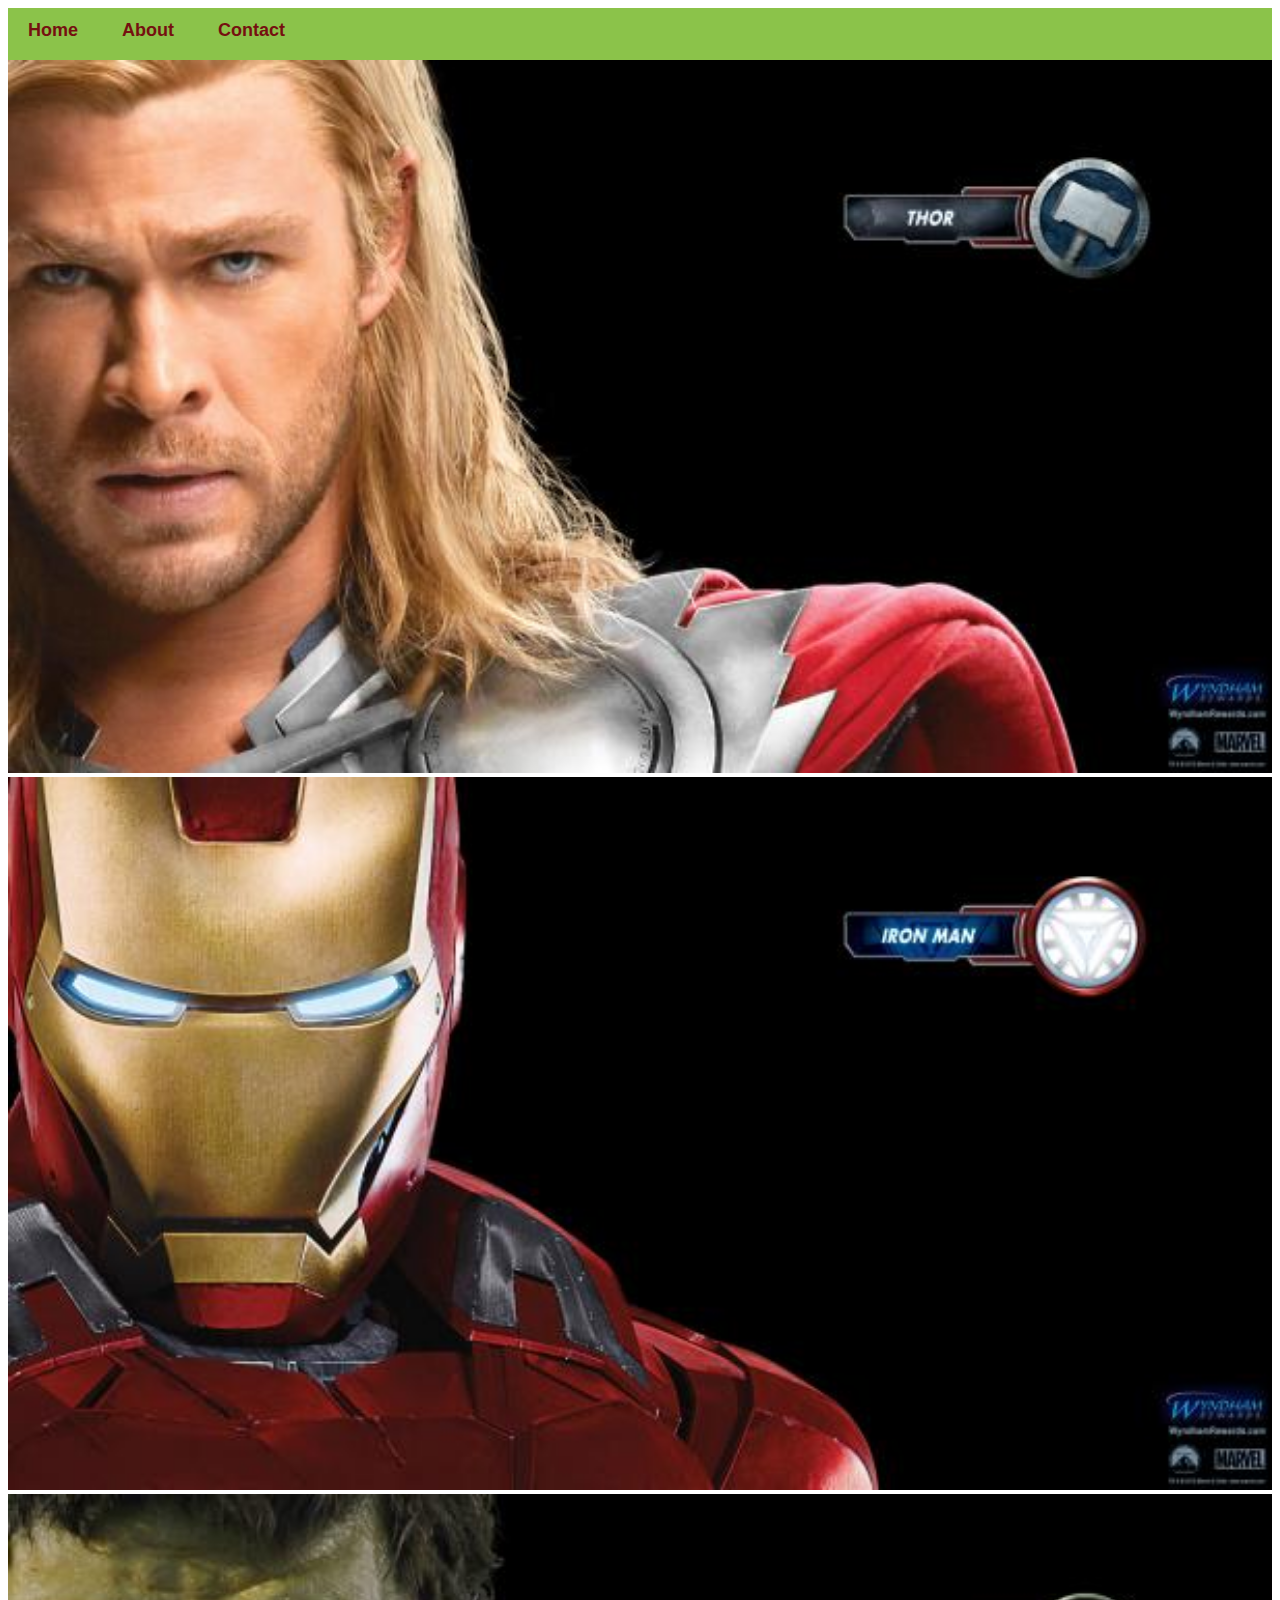
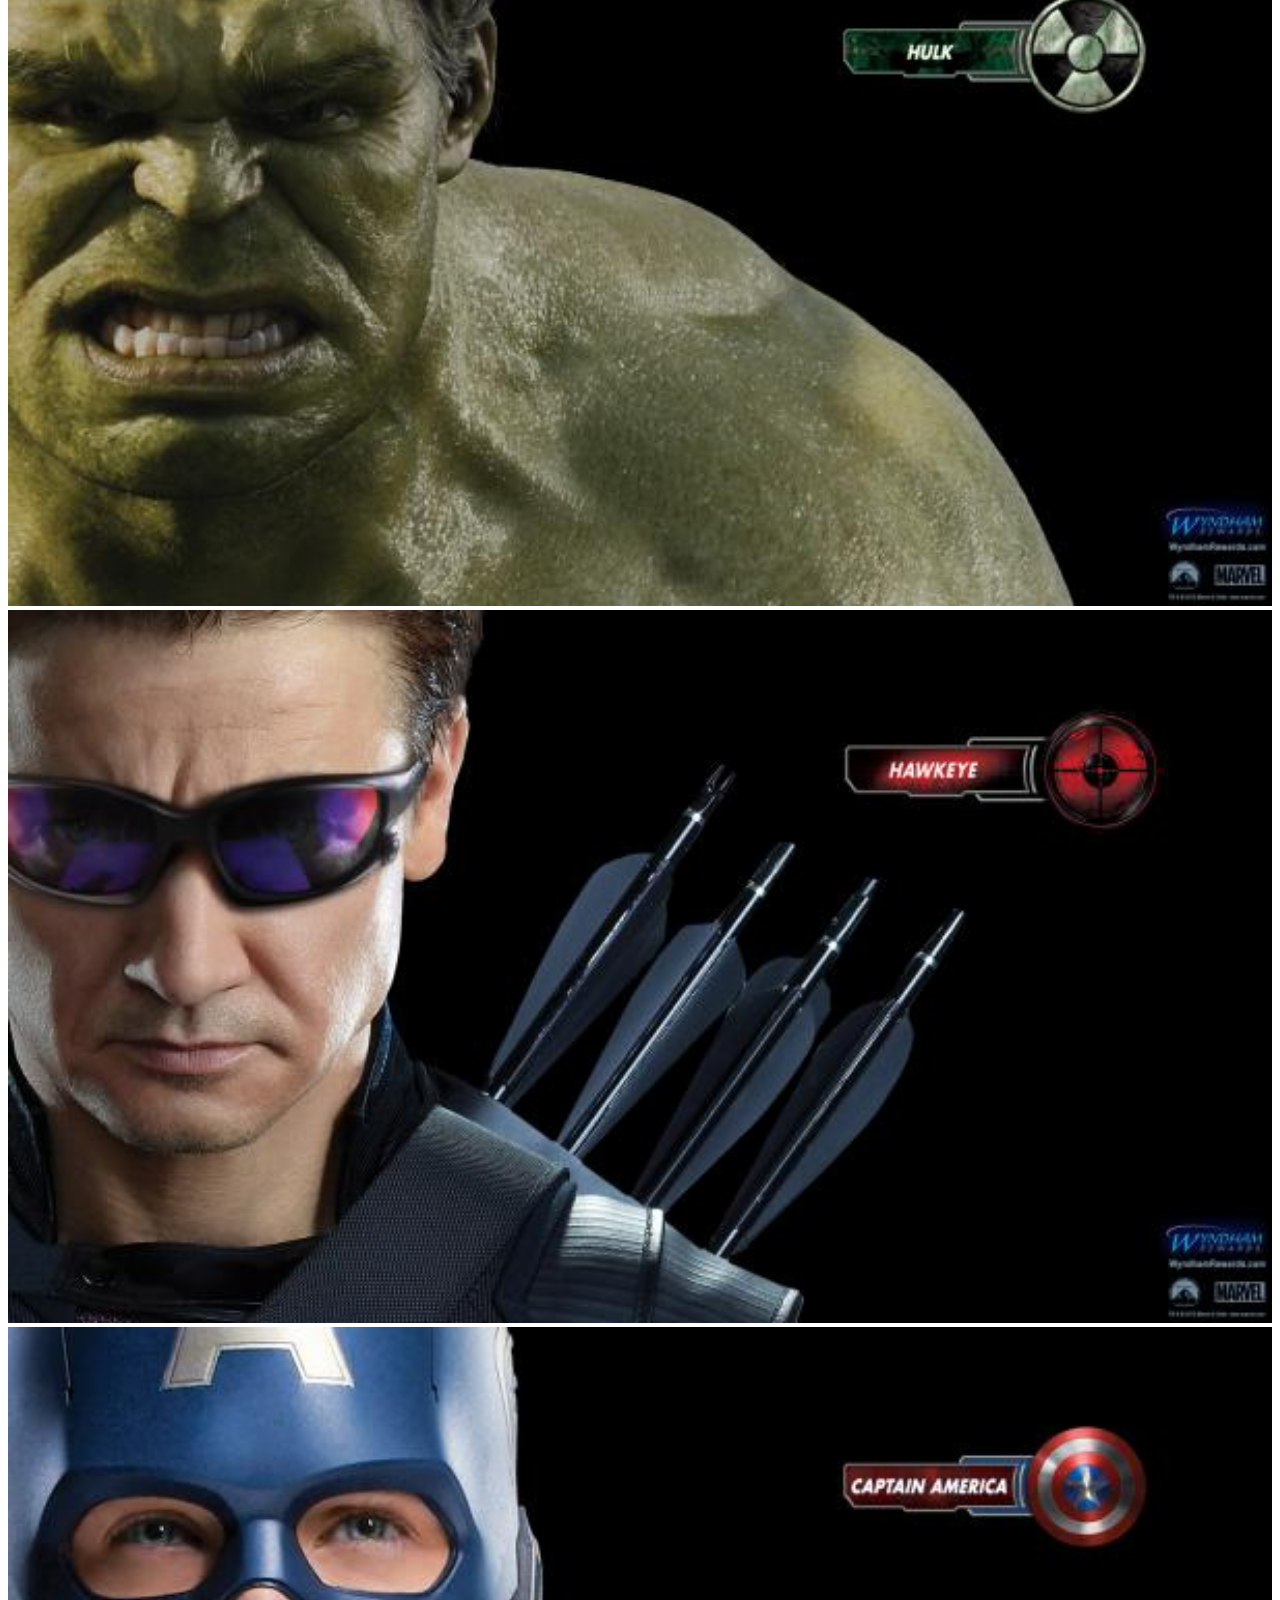
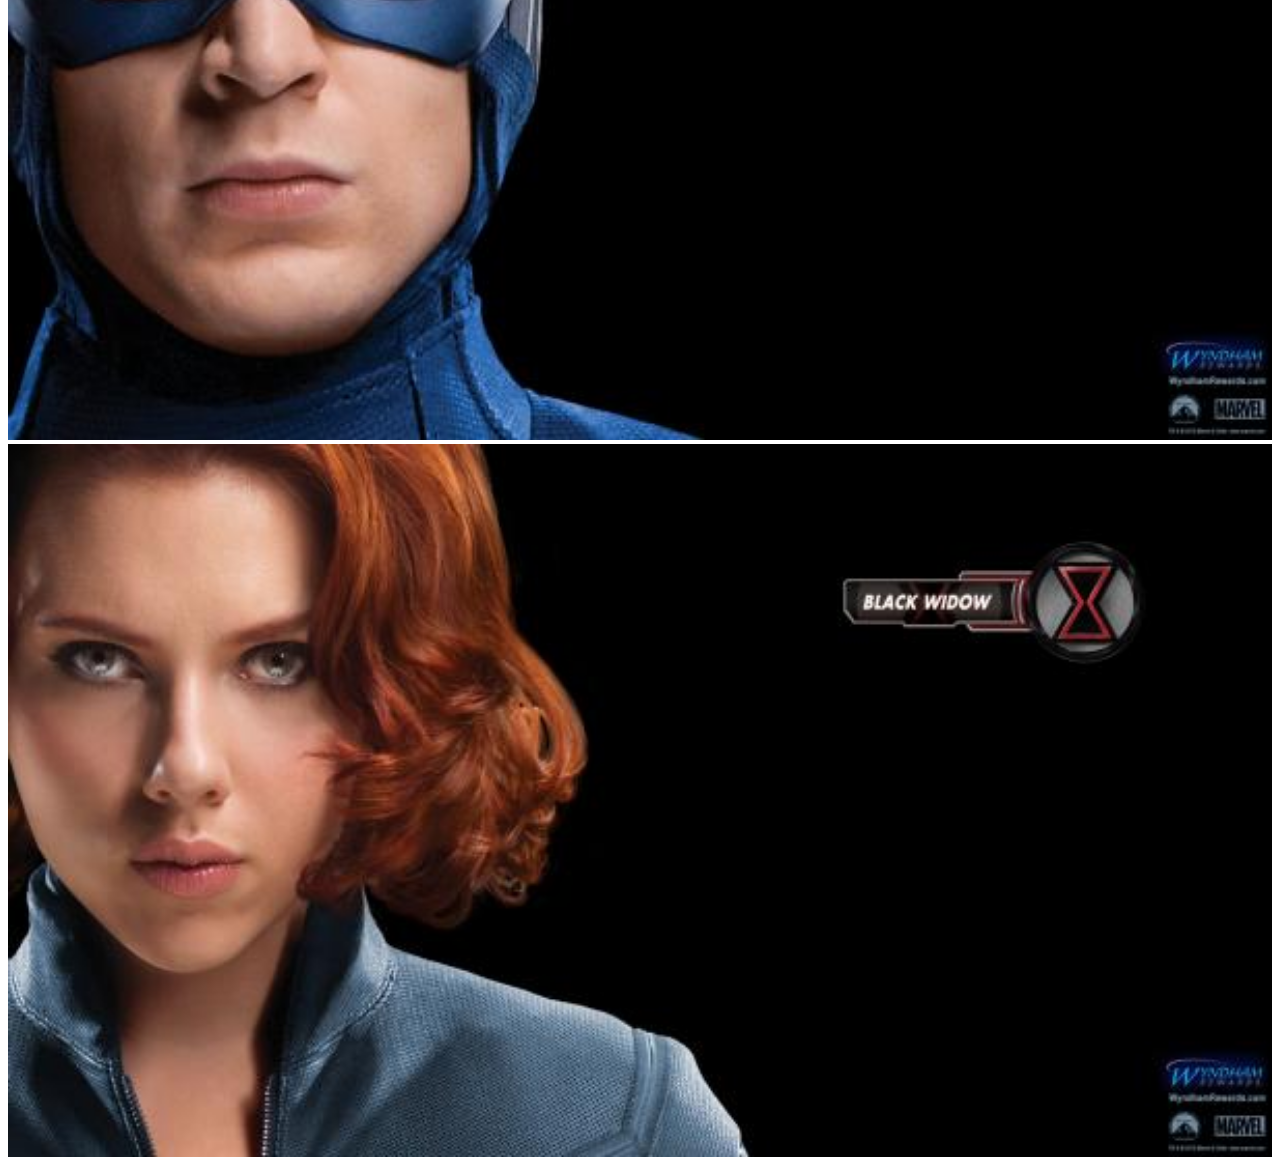
<file: index.html>
<!DOCTYPE html>
<html>
    <head>
        <link rel="stylesheet" href="style.css">
    </head>
    <body>
        <div id="menu">
            <a href="index.html">Home</a>
            <a href="about.html">About</a>
            <a href="contact.html">Contact</a>
        </div>
        <div class="gallery">
    <a href="avenger-1.html"><img src="images/avengers_01.jpg" /></a>
    <a href="avenger-2.html"><img src="images/avengers_02.jpg" /></a>
    <a href="avenger-3.html"><img src="images/avengers_03.jpg" /></a>
    <a href="avenger-4.html"><img src="images/avengers_04.jpg" /></a>
    <a href="avenger-5.html"><img src="images/avengers_05.jpg" /></a>
    <a href="avenger-6.html"><img src="images/avengers_06.jpg" /></a>
</div>
    </body>
</html>
</file>
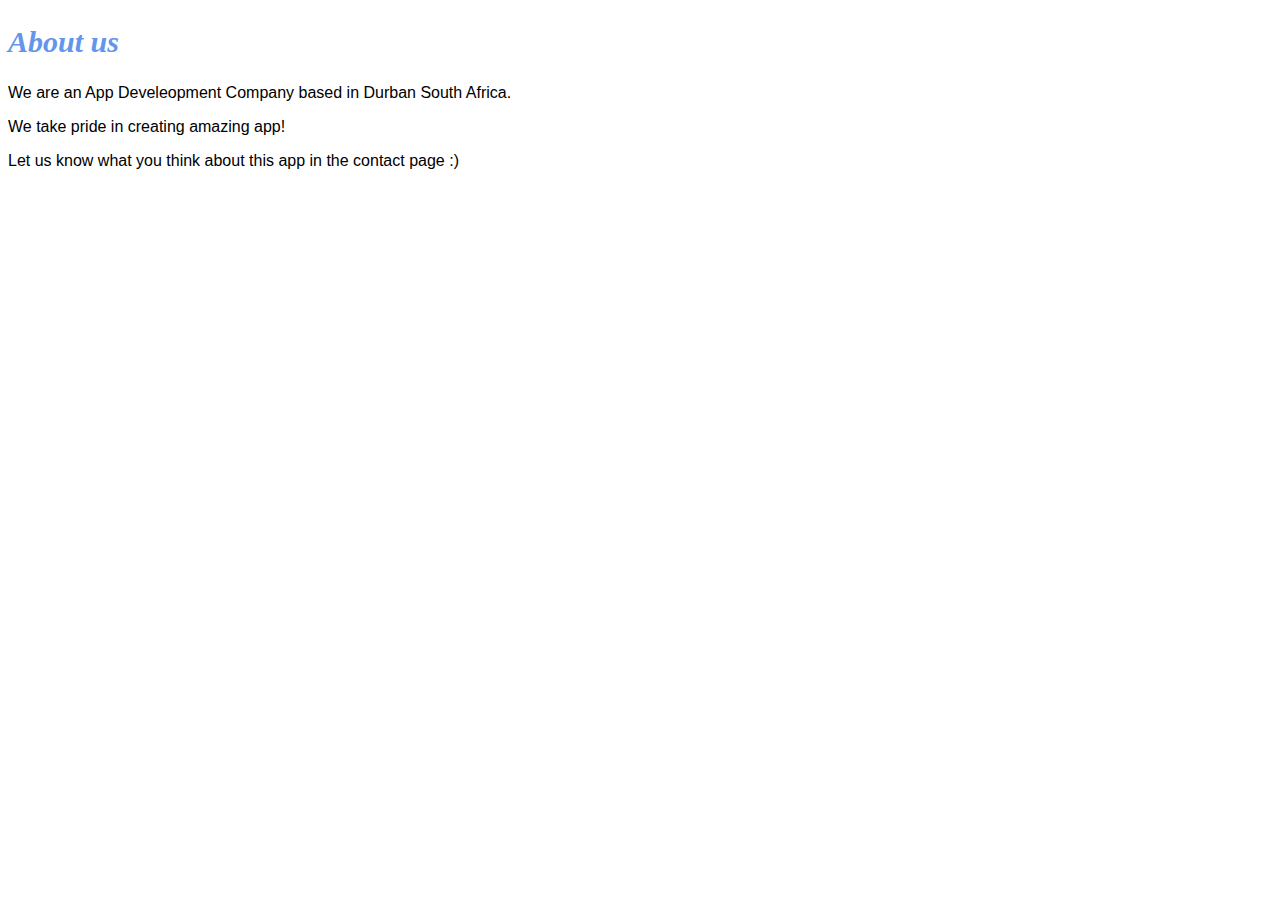
<file: about.html>
<!DOCTYPE html>
<html>
    <head>
        <link rel="stylesheet" href="style.css">
    </head>
    <body>
        <h2>About us</h2>
        <p>We are an App Develeopment Company based in Durban South Africa.</p>
        <p>We take pride in creating amazing app!</p>
        <p>Let us know what you think about this app in the contact page :)</p>
    </body>
</html>
</file>
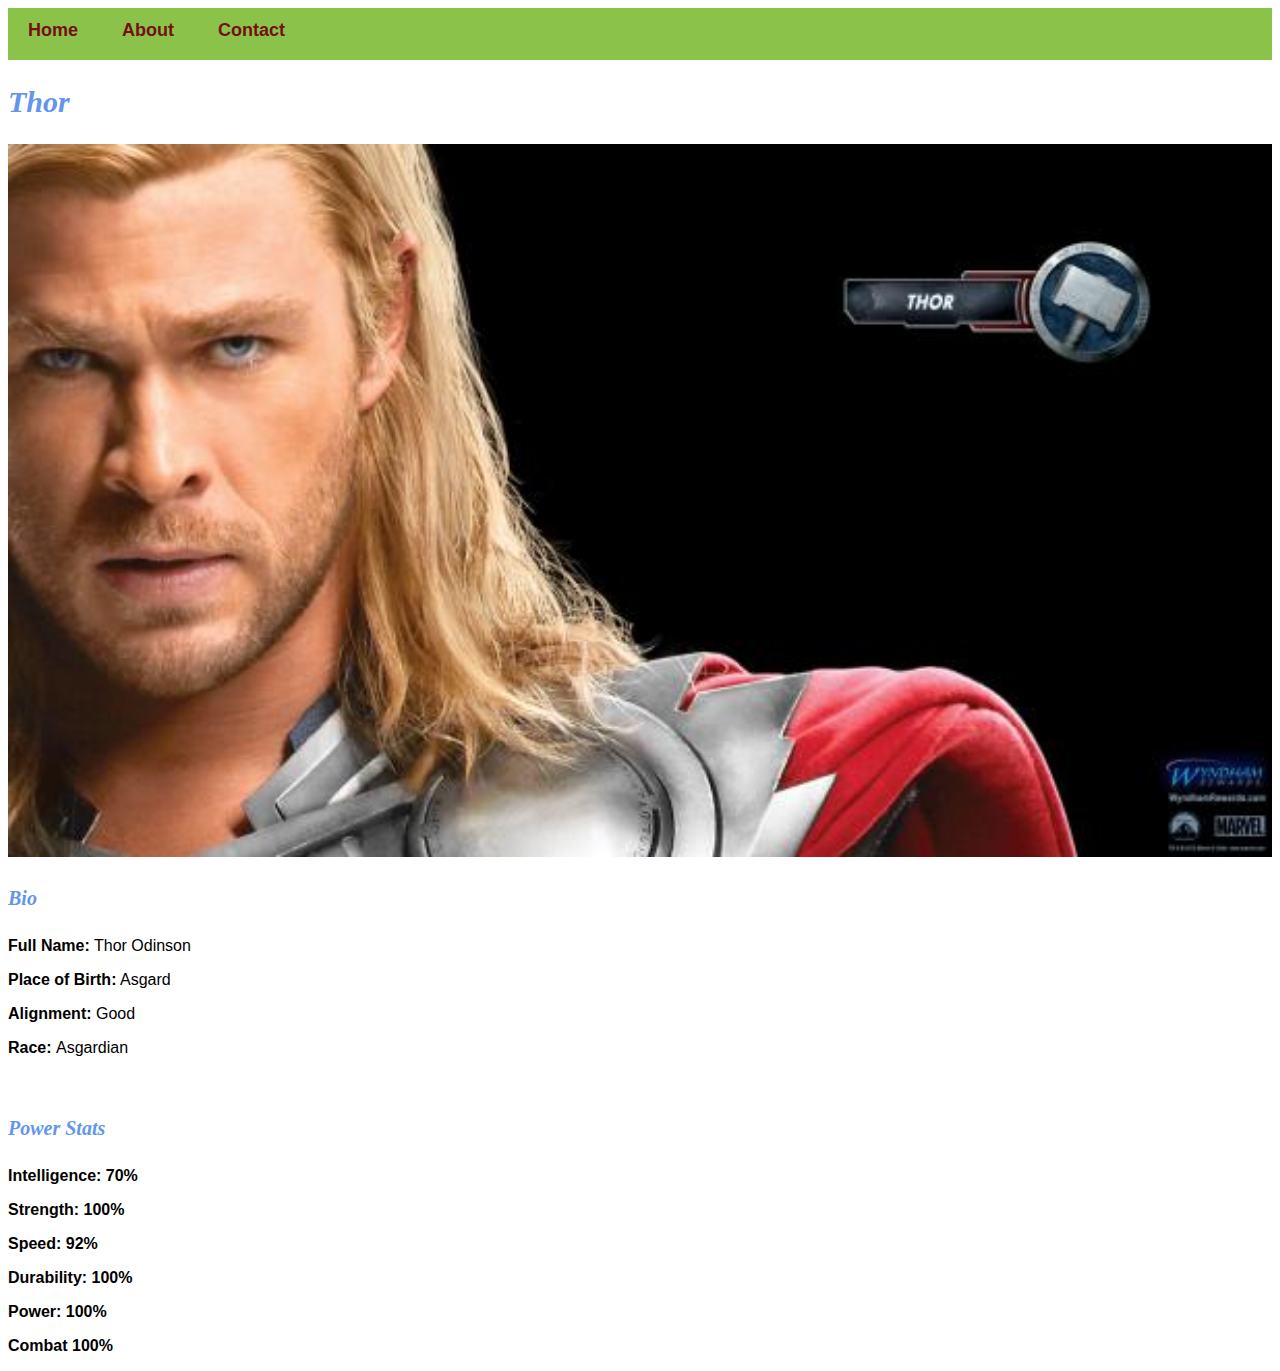
<file: avenger-1.html>
<!DOCTYPE html>
<html>
    <head>
        <link rel="stylesheet" href="style.css">
    </head>
    <body>
        <div id="menu">
            <a href="index.html">Home</a>
            <a href="about.html">About</a>
            <a href="contact.html">Contact</a>
        </div>
        <h2>Thor</h2>
        <div class="gallery">
    <a href="avenger-1.html"><img src="images/avengers_01.jpg" /></a>
</div>
<h4>Bio</h4>
<p><b>Full Name:</b> Thor Odinson</p>
<p><b>Place of Birth:</b> Asgard</p>
<p><b>Alignment: </b> Good</p>
<p><b>Race: </b> Asgardian</p>
<br/>
<h4>Power Stats</h4>
<p><b>Intelligence: 70%</p>
<p><b>Strength: 100%</p>
<p><b>Speed: 92%</p>
<p><b>Durability: 100%</p>
<p><b>Power: 100%</p>
<p><b>Combat 100%</p>
    </body>
</html>
</file>
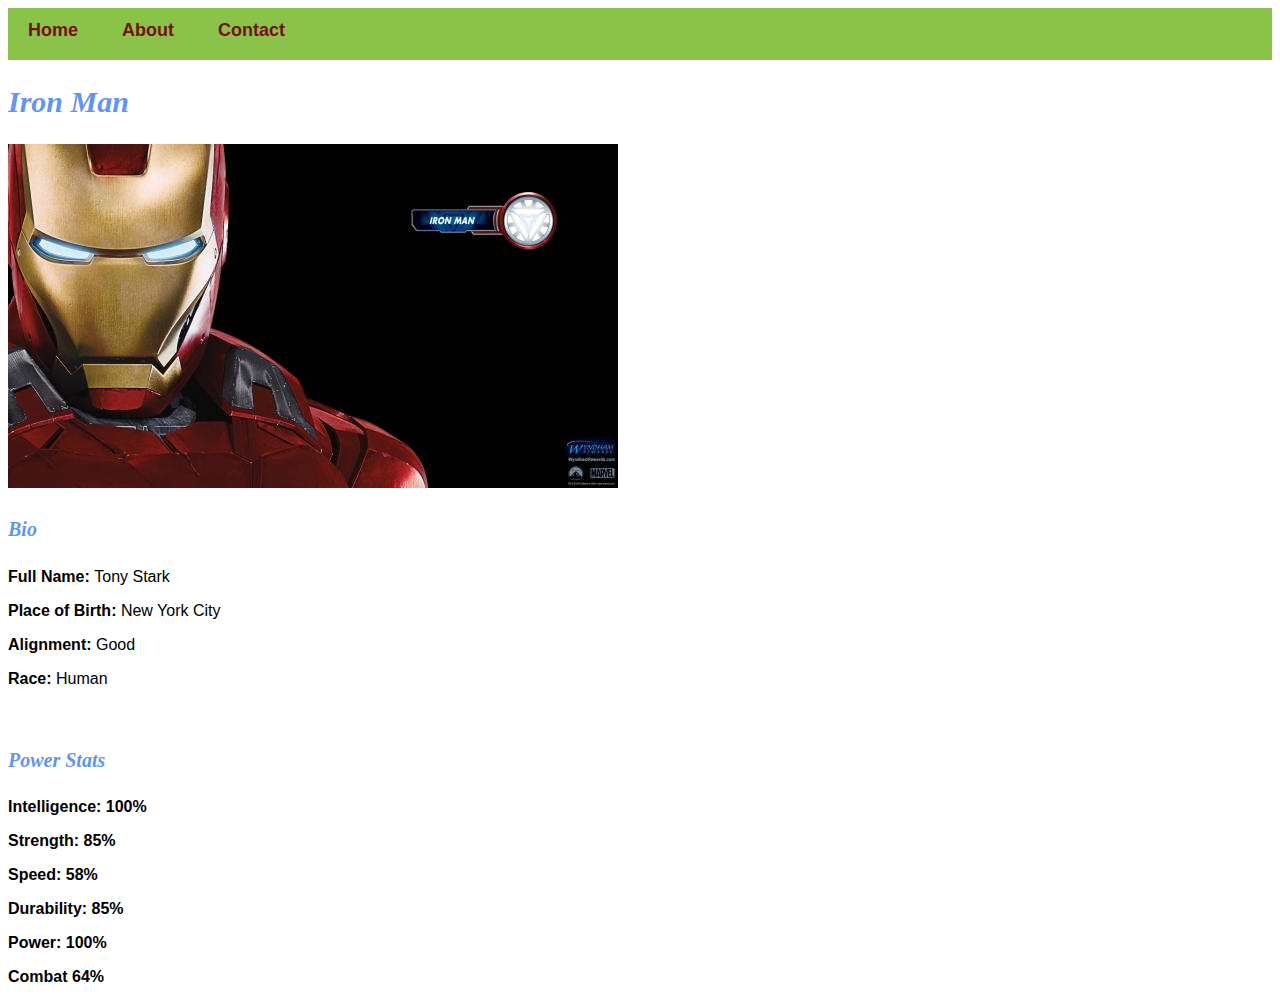
<file: avenger-2.html>
<!DOCTYPE html>
<html>
    <head>
        <link rel="stylesheet" href="style.css">

    </head>
    <body>
        <div id="menu">
            <a href="index.html">Home</a>
            <a href="about.html">About</a>
            <a href="contact.html">Contact</a>
        </div>
        <h2>Iron Man</h2>
        <div class="=gallery">
    <img src="images/avengers_02.jpg" />
</div>
<h4>Bio</h4>
<p><b>Full Name: </b> Tony Stark</p>
<p><b>Place of Birth:</b> New York City</p>
<p><b>Alignment: </b> Good</p>
<p><b>Race: </b> Human</p>
<br/>
<h4>Power Stats</h4>
<p><b>Intelligence: 100%</p>
<p><b>Strength: 85%</p>
<p><b>Speed: 58%</p>
<p><b>Durability: 85%</p>
<p><b>Power: 100%</p>
<p><b>Combat 64%</p>
    </body>
</html>
</file>
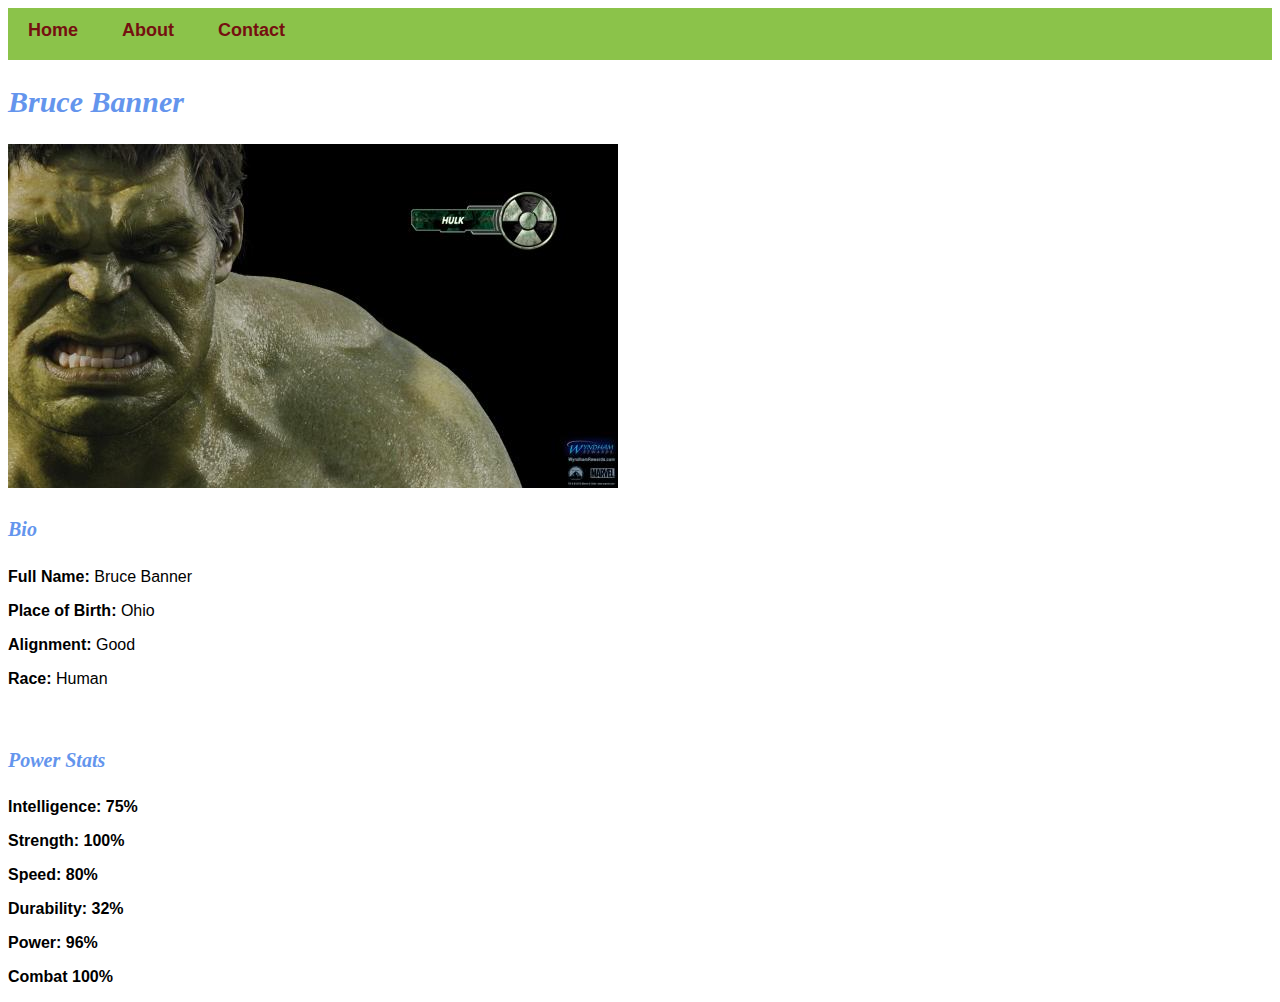
<file: avenger-3.html>
<!DOCTYPE html>
<html>
    <head>
        <link rel="stylesheet" href="style.css">

    </head>
    <body>
        <div id="menu">
            <a href="index.html">Home</a>
            <a href="about.html">About</a>
            <a href="contact.html">Contact</a>
        </div>
        <h2>Bruce Banner</h2>
        <div class="=gallery">
    <img src="images/avengers_03.jpg" />
</div>
<h4>Bio</h4>
<p><b>Full Name: </b> Bruce Banner</p>
<p><b>Place of Birth:</b> Ohio</p>
<p><b>Alignment: </b> Good</p>
<p><b>Race: </b> Human</p>
<br/>
<h4>Power Stats</h4>
<p><b>Intelligence: 75%</p>
<p><b>Strength: 100%</p>
<p><b>Speed: 80%</p>
<p><b>Durability: 32%</p>
<p><b>Power: 96%</p>
<p><b>Combat 100%</p>
    </body>
</html>
</file>
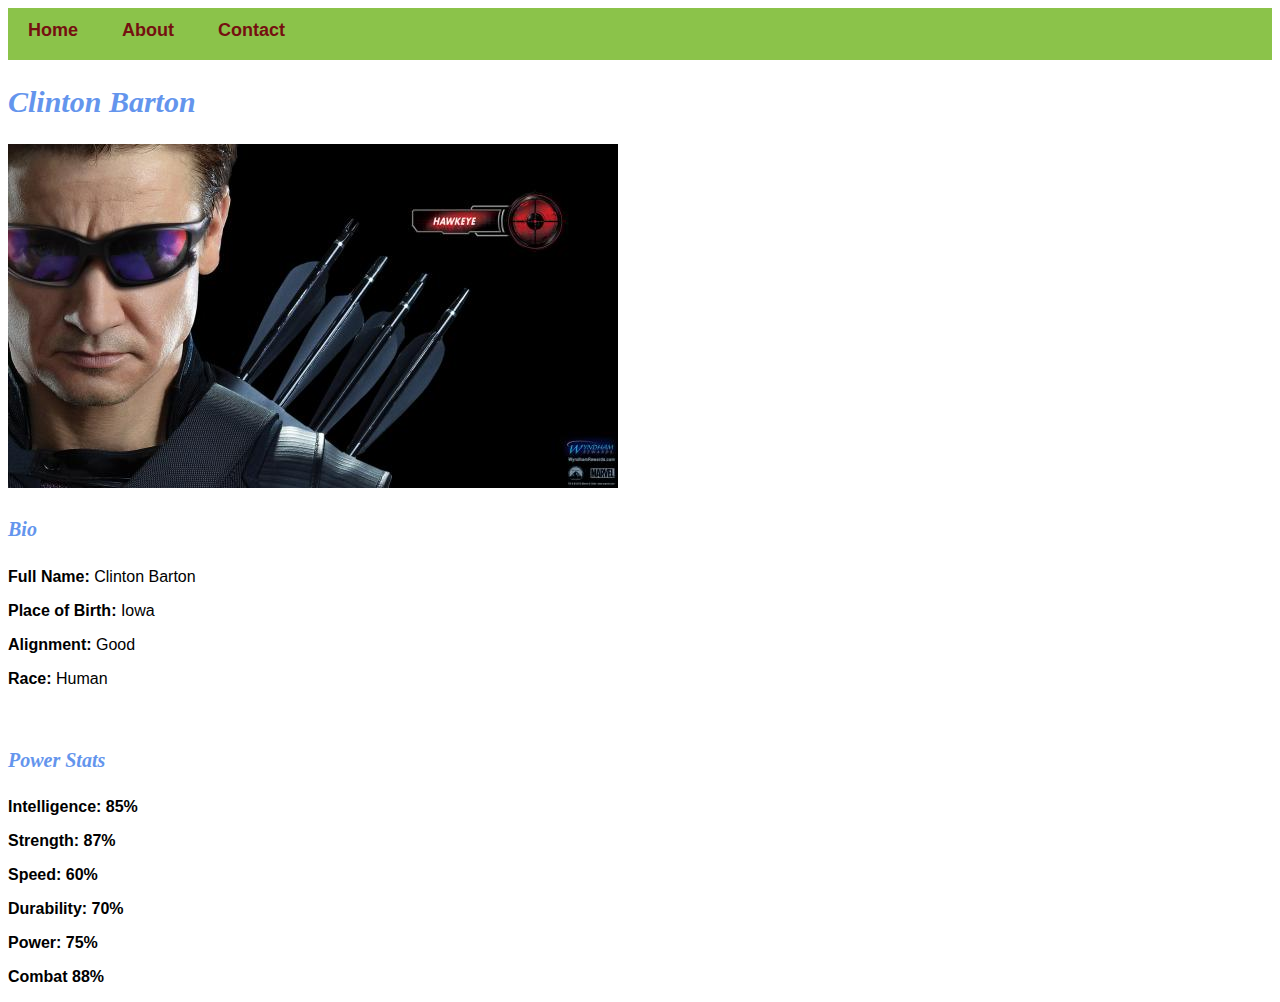
<file: avenger-4.html>
<!DOCTYPE html>
<html>
    <head>
        <link rel="stylesheet" href="style.css">

    </head>
    <body>
        <div id="menu">
            <a href="index.html">Home</a>
            <a href="about.html">About</a>
            <a href="contact.html">Contact</a>
        </div>
        <h2>Clinton Barton</h2>
        <div class="=gallery">
    <img src="images/avengers_04.jpg" />
</div>
<h4>Bio</h4>
<p><b>Full Name: </b> Clinton Barton</p>
<p><b>Place of Birth:</b> Iowa</p>
<p><b>Alignment: </b> Good</p>
<p><b>Race: </b> Human</p>
<br/>
<h4>Power Stats</h4>
<p><b>Intelligence: 85%</p>
<p><b>Strength: 87%</p>
<p><b>Speed: 60%</p>
<p><b>Durability: 70%</p>
<p><b>Power: 75%</p>
<p><b>Combat 88%</p>
    </body>
</html>
</file>
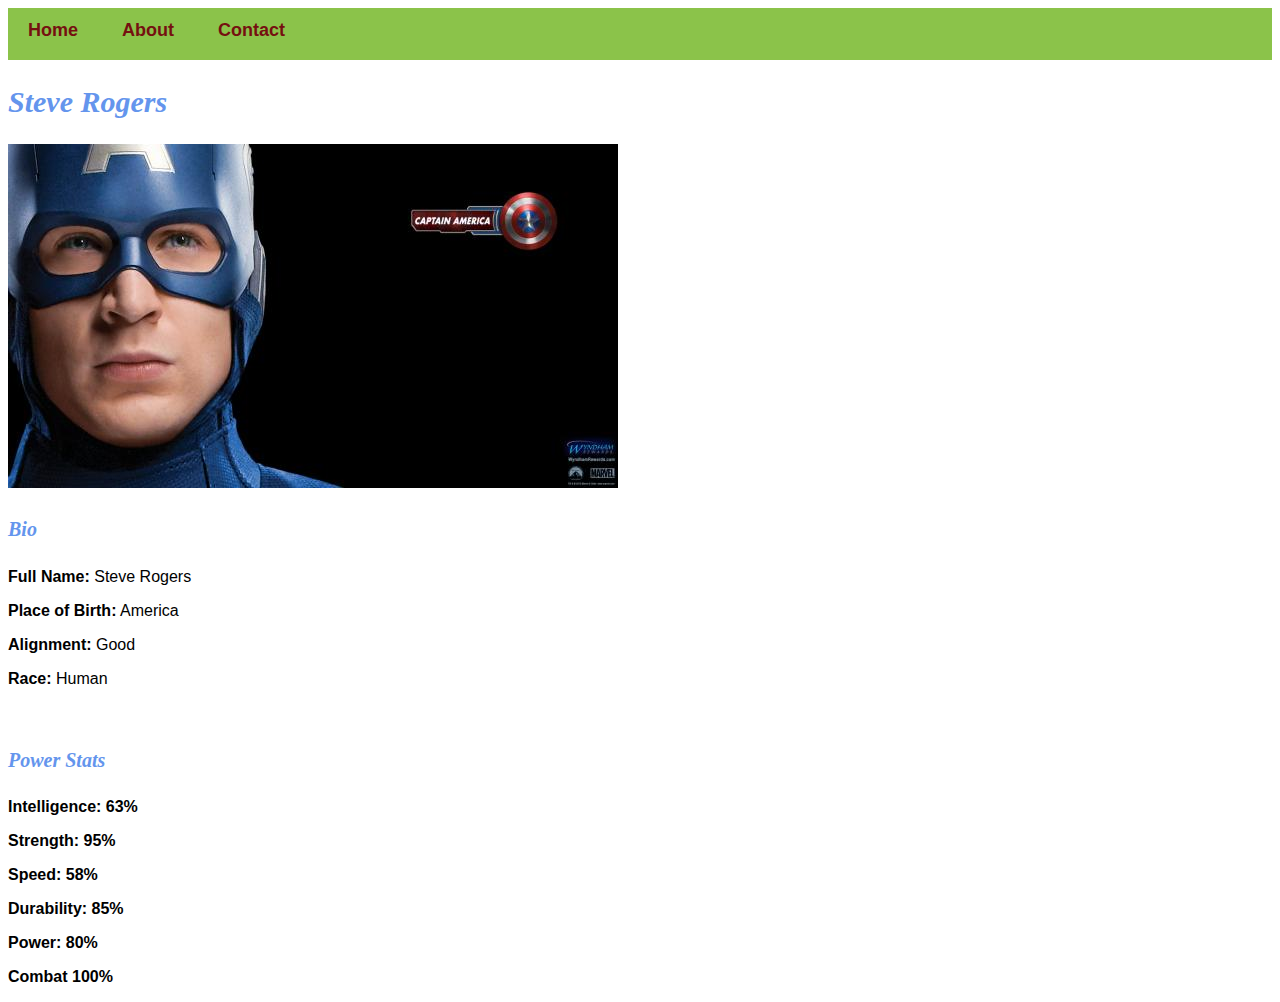
<file: avenger-5.html>
<!DOCTYPE html>
<html>
    <head>
        <link rel="stylesheet" href="style.css">

    </head>
    <body>
        <div id="menu">
            <a href="index.html">Home</a>
            <a href="about.html">About</a>
            <a href="contact.html">Contact</a>
        </div>
        <h2>Steve Rogers</h2>
        <div class="=gallery">
    <img src="images/avengers_05.jpg" />
</div>
<h4>Bio</h4>
<p><b>Full Name: </b> Steve Rogers</p>
<p><b>Place of Birth:</b> America</p>
<p><b>Alignment: </b> Good</p>
<p><b>Race: </b> Human</p>
<br/>
<h4>Power Stats</h4>
<p><b>Intelligence: 63%</p>
<p><b>Strength: 95%</p>
<p><b>Speed: 58%</p>
<p><b>Durability: 85%</p>
<p><b>Power: 80%</p>
<p><b>Combat 100%</p>
    </body>
</html>
</file>
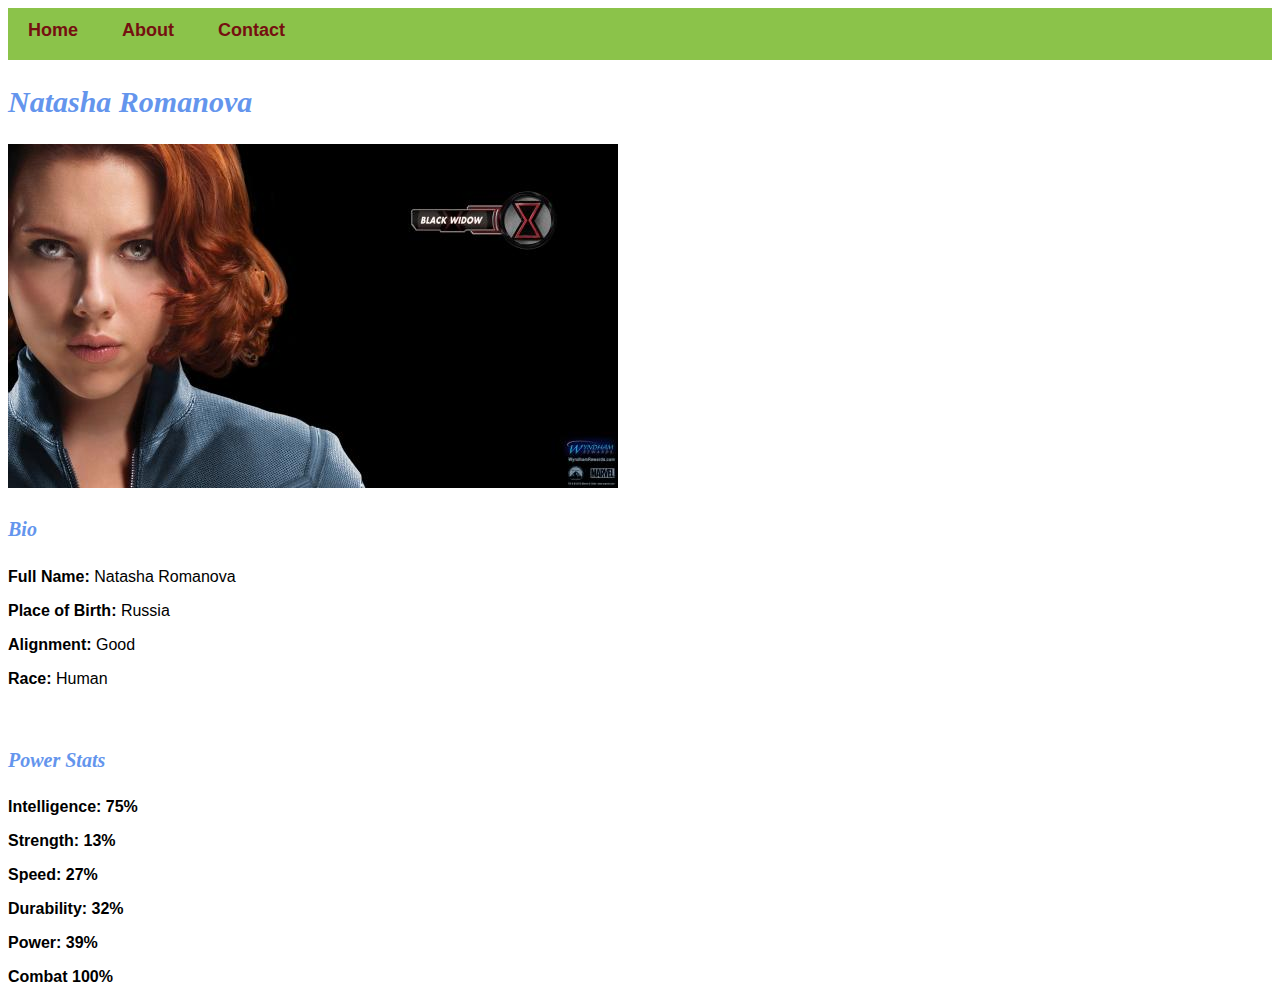
<file: avenger-6.html>
<!DOCTYPE html>
<html>
    <head>
        <link rel="stylesheet" href="style.css">

    </head>
    <body>
        <div id="menu">
            <a href="index.html">Home</a>
            <a href="about.html">About</a>
            <a href="contact.html">Contact</a>
        </div>
        <h2>Natasha Romanova</h2>
        <div class="=gallery">
    <img src="images/avengers_06.jpg" />
</div>
<h4>Bio</h4>
<p><b>Full Name: </b> Natasha Romanova</p>
<p><b>Place of Birth:</b> Russia</p>
<p><b>Alignment: </b> Good</p>
<p><b>Race: </b> Human</p>
<br/>
<h4>Power Stats</h4>
<p><b>Intelligence: 75%</p>
<p><b>Strength: 13%</p>
<p><b>Speed: 27%</p>
<p><b>Durability: 32%</p>
<p><b>Power: 39%</p>
<p><b>Combat 100%</p>
    </body>
</html>
</file>
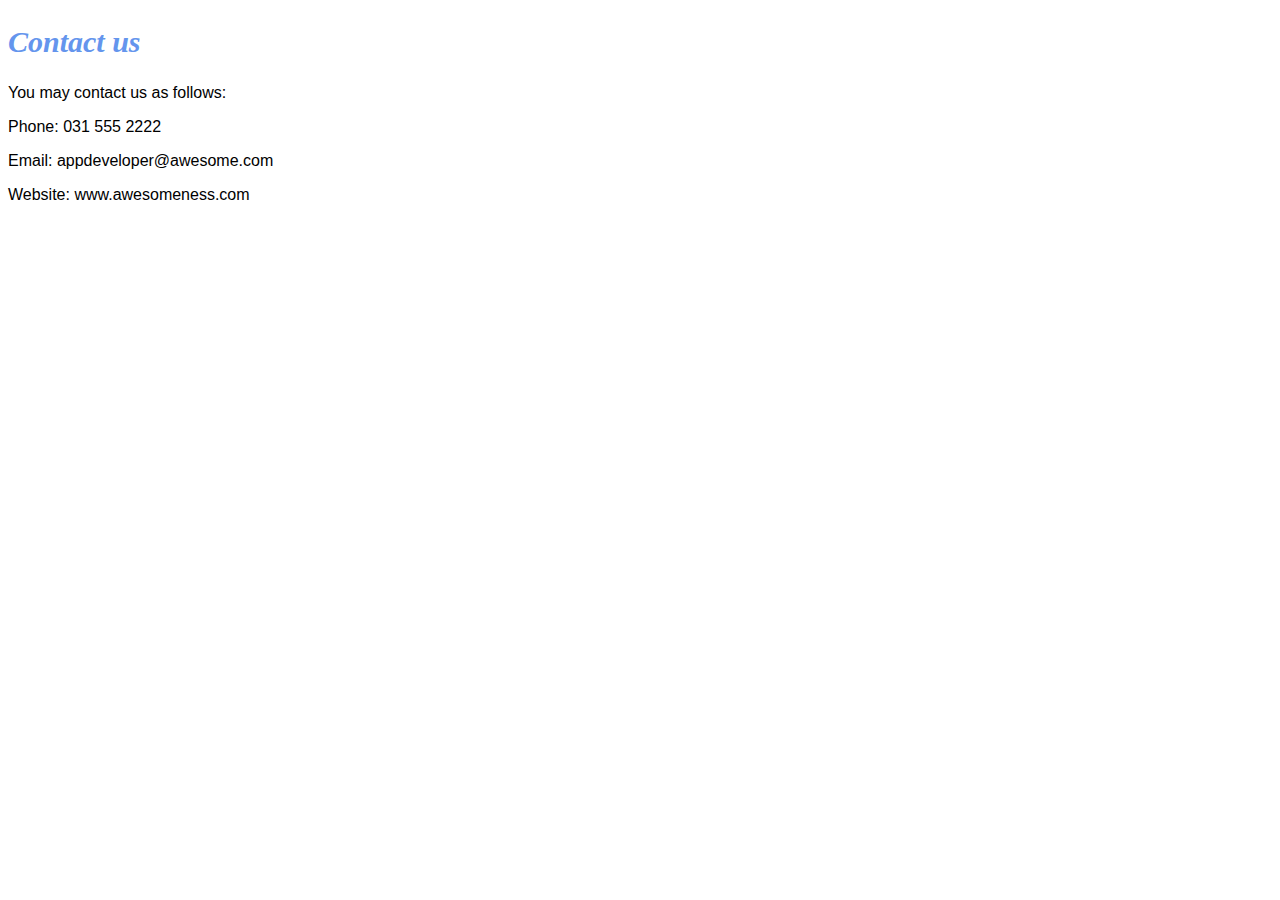
<file: contact.html>
<!DOCTYPE html>
<html>
    <head>
        <link rel="stylesheet" href="style.css">
    </head>
    <body>
        <h2>Contact us</h2>
        <p>You may contact us as follows:</p>
        <p>Phone: 031 555 2222</p>
        <p>Email: appdeveloper@awesome.com</p>
        <p>Website: www.awesomeness.com</p>
        
    </body>
</html>
</file>
<file: style.css>
.gallery img{
    width: 100%;
}

h2{
    font-family: Impact; fantasy;
    text-align: centre;
    font-size: 30px;
    color: cornflowerblue;
    font-style: italic;
}

h4{
    font-family: Impact, fantasy;
    font-size: 20px;
    font-style: italic;
    color: cornflowerblue;
}

p{
    font-family: Arial, Helvetica, sans-serif;
}

#menu{
    width: 100%;
    height: 40px;
    background-color: #8bc34a;
    padding-top: 12px;
}

#menu a{
    color: rgb(117, 16, 16);
    font-family: Helvetica, sans-serif;
    font-size: 18px;
    text-decoration: none;
    font-weight: 800;

    padding-left: 20px;
    padding-right: 20px;
}

#menu a:hover{
    color: #5077bd;
}
</file>
